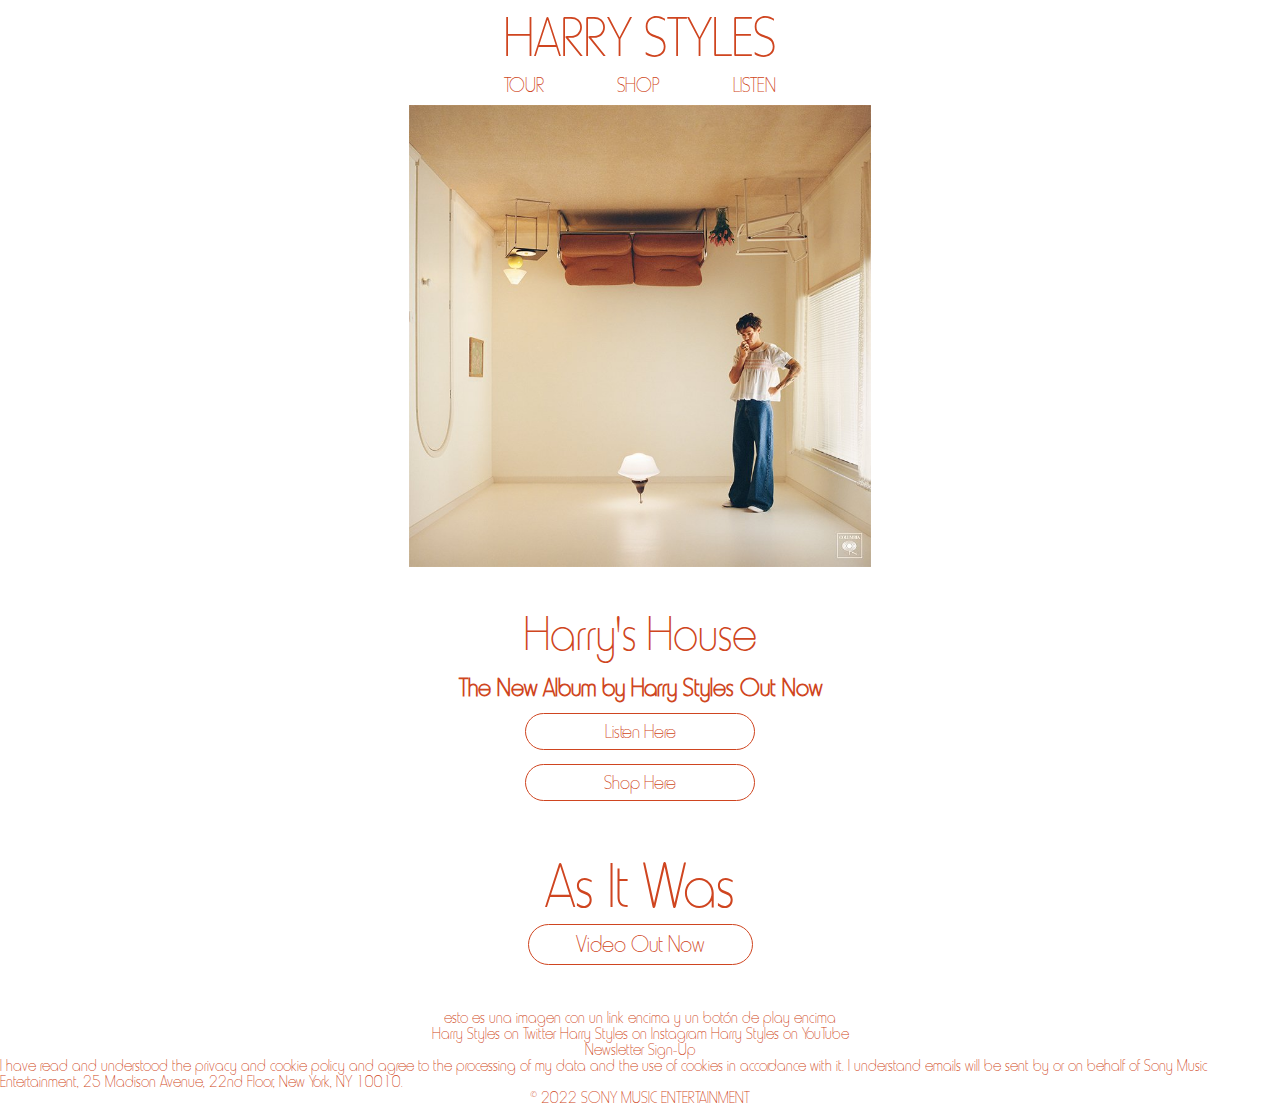
<file: index.html>
<!DOCTYPE html>
<html lang="en">
<head>
    <meta charset="UTF-8">
    <meta http-equiv="X-UA-Compatible" content="IE=edge">
    <meta name="viewport" content="width=device-width, initial-scale=1.0">
    <link rel="stylesheet" href="./styles/reset.css">
    <link rel="stylesheet" href="./styles/styles.css">
    <title>Harry Styles | Official Website</title>
</head>
<body>
    
    <header class="header">
        <h1 class="title">HARRY STYLES</h1>
        <nav>
            <ul class="nav">
                <li> <a href="#">TOUR</a></li>
                <li> <a href="#">SHOP</a></li>
                <li> <a href="#">LISTEN</a></li>
            </ul>
        </nav>
    </header>

    <main>

        <div class="first-part">
            <section class="hero">
                <img src="./images/hhcover.jpg" alt="Harry's House cover">
            </section>
            <section class="new-album">
               <h2 class="title">Harry's House</h2>
               <p class="text">The New Album by Harry Styles Out Now</p>
               <a class="button" href="https://open.spotify.com/album/5r36AJ6VOJtp00oxSkBZ5h?si=DCYYbM0jSa2ZIHE8-KQ4rw">Listen Here</a>
               <a class="button" href="https://www.disco100.com/harry-s-house.html">Shop Here</a>
            </section>
        </div>

        <section class="videoclip">

            <div class="AIW">
                <h3 class="title">As It Was</h3>
                <a class="button" href="https://www.youtube.com/watch?v=H5v3kku4y6Q">Video Out Now</a>
            </div>

            <div class="Video">
              
              esto es una imagen con un link encima y un botón de play encima

            </div>

        </section>

        <section class="prefooter">

            <div class="social">
                <a href="https://www.facebook.com/harrystyles" title="Harry Styles on Facebool"></a>
                <a href="https://twitter.com/harry_styles">Harry Styles on Twitter</a>
                <a href="https://www.instagram.com/harrystyles/">Harry Styles on Instagram</a>
                <a href="https://www.youtube.com/channel/UCZFWPqqPkFlNwIxcpsLOwew">Harry Styles on YouTube</a>
            </div>
            <a class="button" href="#">Newsletter Sign-Up</a>
            <p class="privacy">I have read and understood the privacy and cookie policy and agree to the processing of my data and the use of cookies in accordance with it. I understand emails will be sent by or on behalf of Sony Music Entertainment, 25 Madison Avenue, 22nd Floor, New York, NY 10010.</p>

        </section>


    </main>

    <footer>

        <p class="copyright">© 2022 SONY MUSIC ENTERTAINMENT</p>

        <!-- Aquí va un nav, ya lo haré que ahora me da palo -->

    </footer>

</body>
</html>
</file>
<file: styles/styles.css>
@font-face {
    font-family: "RockyThinOpti";
    src: url(../font/RockyThinOpti/RockyThinOpti.otf);
}

:root {
    color: #cf4520;
    font-family: "RockyThinOpti";
}

a {
    color: #cf4520;
    text-decoration: none;
}


body {
    display: flex;
    flex-direction: column;
    align-items: center;
    width: 100%;
}

main {
    display: flex;
    flex-direction: column;
    align-items: center;
}

.header .title {
    font-size: 55px;
    width: 100%;
    box-sizing: border-box;
    padding: 10px 20px 0px 20px;

}

.header .nav {
    display: flex;
    justify-content: space-between;
    font-size: 20px;
}

.header .nav li {
    padding: 10px 20px 5px 20px;
}

.new-album {
    display: flex;
    flex-direction: column;
    align-items: center;
}

.first-part .hero img {
    width: 100%;
    height: auto;
    max-width: 500px;
    box-sizing: border-box;
    padding: 5px 19px 0px 19px;
}

.new-album .title {
    font-size: 48px;
    padding: 40px 25px 15px 25px;
    box-sizing: border-box;
    text-align: center;
}

.new-album .text {
    font-size: 25px;
    margin: 0px 10px 10px 10px;
    text-align: center;
    font-weight: 600;
    line-height: 30px;
}

.new-album .button {
    max-width: 400px;
    width: 230px;
    font-size: 19px;
    box-sizing: border-box;
    border-radius: 28px;
    padding: 8px 12px;
    margin: 0 auto 14px auto;
    border: solid 1px;
    cursor: pointer;
    text-align: center;

}

.videoclip {
    display: flex;
    flex-direction: column;
    align-items: center;
}


.AIW {
    display: flex;
    flex-direction: column;
    align-items: center;
    width: 100%;
    padding: 40px 25px 40px 25px;
}

.AIW .title {
    font-size: 62px;
    text-align: center;
    margin-bottom: 7px;
}

.AIW .button {
    font-size: 23px;
    max-width: 225px;
    width: 100%;
    box-sizing: border-box;
    border-radius: 28px;
    padding: 8px 12px;
    border: solid 1px;
    text-align: center;
}

.Video {
    width: 100%;
    height: auto;
    max-width: 500px;
    box-sizing: border-box;
    padding: 5px 19px 0px 19px;

}



.prefooter {
    display: flex;
    flex-direction: column;
    align-items: center;
}
</file>
